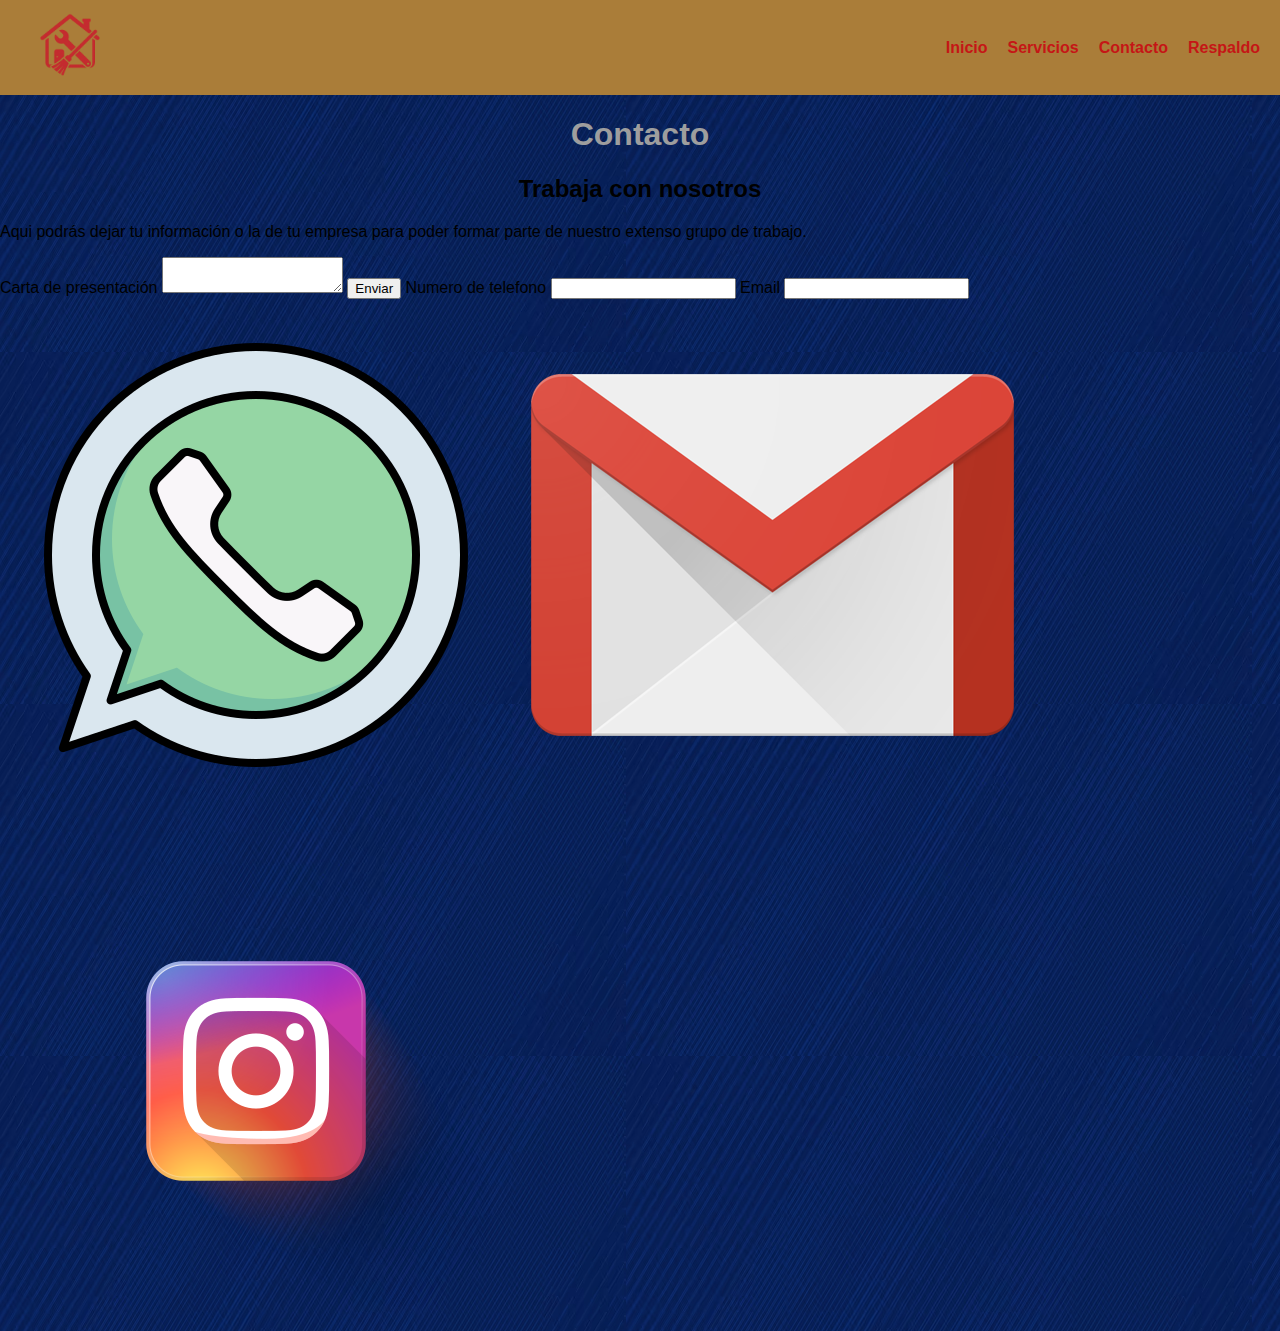
<file: page/Contacto.html>
<!DOCTYPE html>
<html lang="en">
<head>
    <meta charset="UTF-8">
    <meta name="viewport" content="width=device-width, initial-scale=1.0">
    <title>Document</title>
    <link rel="stylesheet" href="../CSS/style.css">
</head>
<style>
        header {
            display: flex;
            justify-content: space-between;
            align-items: center;
            padding: 10px 20px;
            background-color: #aa7d39;
        }

        .header-left {
            display: flex;
            align-items: center;
            gap: 15px;
        }

        .company-NOMBRE {
            font-size: 24px;
            font-weight: bold;
            color: rgb(177, 24, 24);
        }

        header nav ul {
            display: flex;
            gap: 20px;
            list-style: none;
            margin: 0;
            padding: 0;
        }  

        header nav ul li a {
            text-decoration: none;
            color: rgb(197, 22, 22);
            font-weight: bold;
        }

        header nav ul li a:hover {
            color: #333;
        }

        h1, h2, h3, h4, h5, h6 {
            text-align: center;
        }
    </style>
    
<body>
    <header>
        <!--logo contacto-->
      
    <img src="../medios/LOGO1.png" alt="LOGO1" width="100px">
    <a href="#"><img class="Logo" alt=""></a>
    <!--menu-->
    <nav>
        <ul>

            <li> <a href="../index.html">Inicio</a> </li>
            <li><a href="./Servicios.html">Servicios</a> </li> 
            <li><a href="#">Contacto</a></li> 
            <li><a href="./Respaldo.html">Respaldo</a></li>
        
        </ul>

    </nav>


    </header>   

    <main>
       <h1>Contacto</h1>
       <h2>Trabaja con nosotros</h2>
       <p>
        Aqui podrás dejar tu información o la de tu empresa para poder formar parte de nuestro extenso grupo de trabajo.
       </p>
       
       <form action="">

        <label for="">Carta de presentación</label>
        <textarea name="" id="Carta de presentación"></textarea>
        <input type="submit" value="Enviar">

         <label for="">Numero de telefono</label>
        <input type="number" name="Numero de telefono" id="">

        <label for="">Email</label>
       <input type="email" name="Email" id="">

       </form>


    </main>

    <footer>
        <a href="http://wa.me/+59899091692628"><img src="../medios/WSP.png" alt=""></a>
        <a href="ruta gmail"><img src="../medios/GM.png" alt=""></a>
        <a href="ruta ig"><img src="../medios/ig.jpg" alt=""></a>

    </footer>
</body>
</html>
</file>
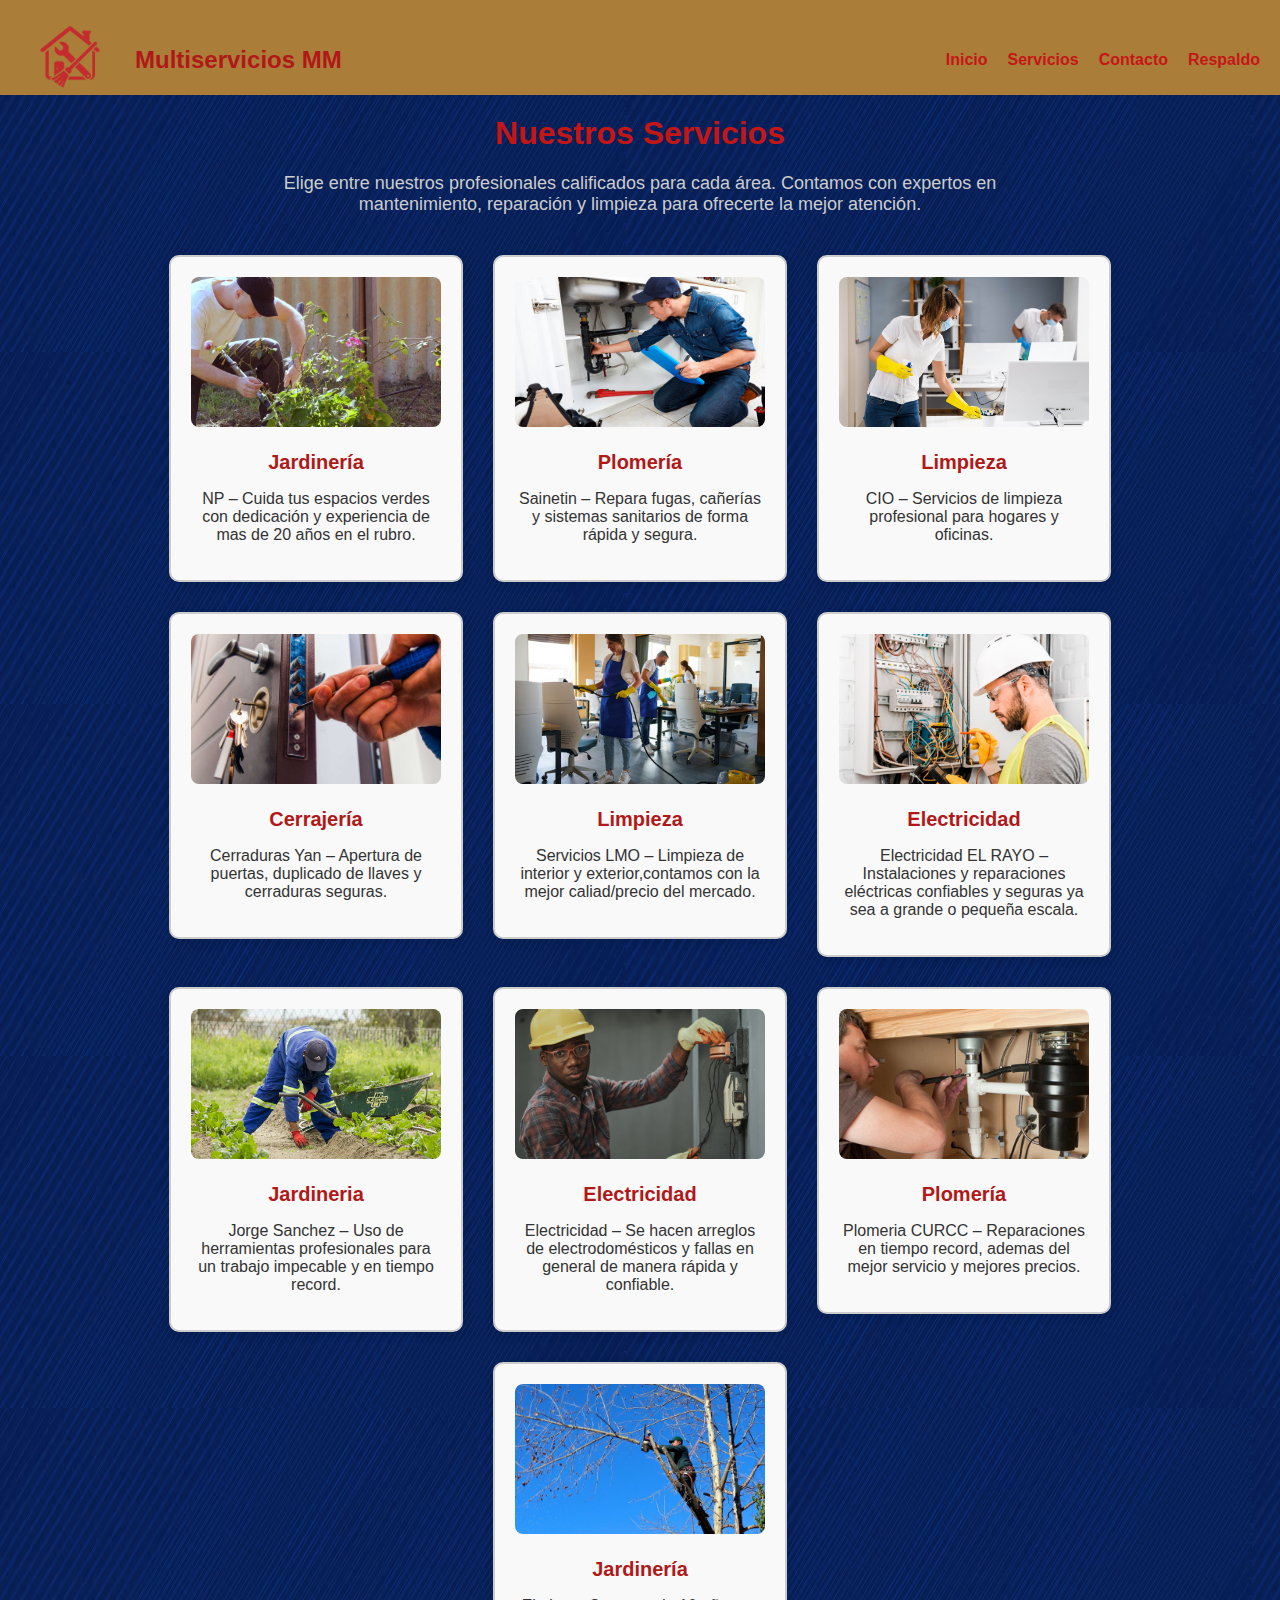
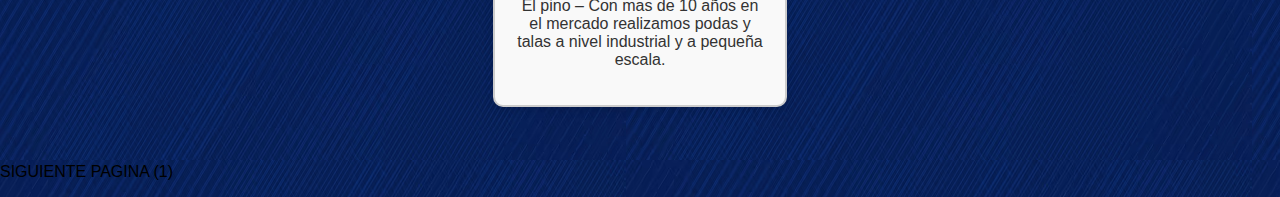
<file: page/Servicios.html>
<!DOCTYPE html>
<html lang="es">
<head>
  <meta charset="UTF-8">
  <meta name="viewport" content="width=device-width, initial-scale=1.0">
  <title>Servicios - Multiservicios MM</title>
  <link rel="stylesheet" href="../CSS/style.css">

  <style>
    /* ====== HEADER ====== */
    header {
      display: flex;
      justify-content: space-between;
      align-items: center;
      padding: 10px 20px;
      background-color: #aa7d39;
      flex-wrap: wrap;
    }

    .header-left {
      display: flex;
      align-items: center;
      gap: 15px;
    }

    .company-name {
      font-size: 24px;
      font-weight: bold;
      color: rgb(177, 24, 24);
    }

    header nav ul {
      display: flex;
      gap: 20px;
      list-style: none;
      margin: 0;
      padding: 0;
      flex-wrap: wrap;
    }

    header nav ul li a {
      text-decoration: none;
      color: rgb(197, 22, 22);
      font-weight: bold;
    }

    header nav ul li a:hover {
      color: #333;
    }

    /* ====== TÍTULOS ====== */
    h1, h2 {
      text-align: center;
      color: rgb(197, 22, 22);
      margin-top: 20px;
    }

    /* ====== CONTENEDOR DE SERVICIOS (Flexbox) ====== */
    .servicios-container {
      display: flex;
      justify-content: center;
      align-items: flex-start;
      flex-wrap: wrap;
      gap: 30px;
      padding: 40px 20px;
    }

    .servicio-card {
      background-color: #f9f9f9;
      border: 2px solid #ccc;
      border-radius: 10px;
      width: 250px;
      text-align: center;
      padding: 20px;
      box-shadow: 0 3px 8px rgba(0,0,0,0.1);
      transition: transform 0.3s, box-shadow 0.3s;
      cursor: pointer;
    }

    .servicio-card:hover {
      transform: translateY(-5px);
      box-shadow: 0 5px 12px rgba(0,0,0,0.2);
    }

    .servicio-card img {
      width: 100%;
      height: 150px;
      object-fit: cover;
      border-radius: 8px;
      margin-bottom: 10px;
    }

    .servicio-card h3 {
      color: rgb(177, 24, 24);
      font-size: 20px;
      margin: 10px 0;
    }

    .servicio-card p {
      font-size: 16px;
      color: #333;
    }

    /* ====== RESPONSIVE ====== */
    @media (max-width: 768px) {
      .servicios-container {
        flex-direction: column;
        align-items: center;
      }

      .servicio-card {
        width: 90%;
      }
    }
  </style>
</head>

<body>
  <header>
    <div class="header-left">
      <img src="../medios/LOGO1.png" alt="LOGO1" width="100px">
      <span class="company-name">Multiservicios MM</span>
    </div>
    <nav>
      <ul>
        <li><a href="../index.html">Inicio</a></li>
        <li><a href="./Servicios.html">Servicios</a></li>
        <li><a href="./Contacto.html">Contacto</a></li>
        <li><a href="./Respaldo.html">Respaldo</a></li>
      </ul>
    </nav>
  </header>

  <main>
    <h1>Nuestros Servicios</h1>
    <p style="text-align:center; max-width:800px; margin:0 auto; font-size:18px; color: #ccc;">
      Elige entre nuestros profesionales calificados para cada área. Contamos con expertos en mantenimiento, reparación y limpieza para ofrecerte la mejor atención.
    </p>

    <section class="servicios-container">
  <div class="servicio-card">
    <img src="../medios/jardineria.png" alt="Jardinería">
    <h3>Jardinería</h3>
    <p>NP – Cuida tus espacios verdes con dedicación y experiencia de mas de 20 años en el rubro.</p>
  </div>

  <div class="servicio-card">
    <img src="../medios/plomero 1.jpg" alt="Plomería">
    <h3>Plomería</h3>
    <p>Sainetin – Repara fugas, cañerías y sistemas sanitarios de forma rápida y segura.</p>
  </div>

  <div class="servicio-card">
    <img src="../medios/limpieza (2).jpg" alt="Limpieza">
    <h3>Limpieza</h3>
    <p>CIO – Servicios de limpieza profesional para hogares y oficinas.</p>
  </div>

  <div class="servicio-card">
    <img src="../medios/cerrajeria.jpg" alt="Cerrajería">
    <h3>Cerrajería</h3>
    <p>Cerraduras Yan – Apertura de puertas, duplicado de llaves y cerraduras seguras.</p>
  </div>

  <div class="servicio-card">
    <img src="../medios/limpieza 1.jpg" alt="limpieza 2">
    <h3>Limpieza</h3>
    <p>Servicios LMO – Limpieza de interior y exterior,contamos con la mejor caliad/precio del mercado.</p>
  </div>

  <div class="servicio-card">
    <img src="../medios/electrisista.jpg" alt="Electricidad">
    <h3>Electricidad</h3>
    <p>Electricidad EL RAYO – Instalaciones y reparaciones eléctricas confiables y seguras ya sea a grande o pequeña escala.</p>
  </div>

  <div class="servicio-card">
    <img src="../medios/jardineria 2.jpg" alt="jardineria 2">
    <h3>Jardineria</h3>
    <p>Jorge Sanchez – Uso de herramientas profesionales para un trabajo impecable y en tiempo record.</p>
  </div>

  <div class="servicio-card">
    <img src="../medios/electricidad 2.jpg" alt="Electricidad 2">
    <h3>Electricidad</h3>
    <p>Electricidad – Se hacen arreglos de electrodomésticos y fallas en general de manera rápida y confiable.</p>
  </div>
   
  <div class="servicio-card">
    <img src="../medios/plomero 2.jpg" alt="Plomería">
    <h3>Plomería</h3>
    <p>Plomeria CURCC – Reparaciones en tiempo record, ademas del mejor servicio y mejores precios.</p>
  </div>
   
  <div class="servicio-card">
    <img src="../medios/jardineria 3.jpg" alt="Plomería">
    <h3>Jardinería</h3>
    <p>El pino – Con mas de 10 años en el mercado realizamos podas y talas a nivel industrial y a pequeña escala.</p>
  </div>
</section>

  </main>

  <footer>
    <p>SIGUIENTE PAGINA (1) </p>
  </footer>
</body>
</html>
</file>
<file: CSS/style.css>
/*Color de fondo*/
body {
  background-image: url(fondo.jpg);
}
body {
  font-family: sans-serif;
  margin: 0%;
}

/*Etiquetas*/
h1 {
  color: rgb(158, 158, 158);
}

/*Flex*/
header {
  display: flex;
  height: 75px;
  background-color: #aa7d39;
  justify-content: space-between;
  align-items: center;
  padding: 10px;

  .intro-text, .highlight-text {
    text-align: center;
    color: #949090; 
    font-size: 20px;  
    font-weight: 500; 
    line-height: 1.6; 
    margin: 20px auto;
    max-width: 900px; 
    font-family: 'Segoe UI', Tahoma, Verdana, sans-serif;

    /* Sección de servicios usando Grid */
.services-container {
    display: grid;
    grid-template-columns: repeat(auto-fit, minmax(180px, 1fr)); /* tantas columnas como quepan */
    gap: 20px;
    padding: 20px 0;
    justify-items: center; 
}

.service-box {
    background-color: #f4f4f4;
    border: 2px solid #333;
    border-radius: 10px;
    display: flex;
    justify-content: center;
    align-items: center;
    font-weight: bold;
    font-size: 18px;
    cursor: pointer;
    transition: transform 0.3s, background-color 0.3s;
    text-align: center;
    height: 150px;
    width: 100%; /* para que ocupe todo el ancho de la celda */
}

.service-box:hover {
    transform: translateY(-5px);
    background-color: #e2c79c;
}

}

}

/*Logo*/
.LOGO1 {
  display: flex;
  width: 50px;

}
/*Banner*/

.work-banner {
    position: relative;
    width: 100%;
    max-height: 400px;
    margin: 0;
    overflow: hidden;
    border-radius: 10px;
}

.work-banner img {
    width: 100%;
    height: 100%;
    object-fit: cover;
}

.banner-text {
    position: absolute;
    top: 50%;
    left: 50%;
    transform: translate(-50%, -50%);
    color: #fff;
    text-align: center;
}

.banner-text h2 {
    font-size: 36px;
    font-weight: bold;
    text-shadow: 2px 2px 5px rgba(0,0,0,0.7);
    margin-bottom: 15px;
}

.banner-text button {
    padding: 10px 20px;
    font-size: 18px;
    font-weight: bold;
    color: #fff;
    background-color: #e91e63;
    border: none;
    border-radius: 5px;
    cursor: pointer;
    transition: background-color 0.3s;
}

.banner-text button:hover {
    background-color: #da2525;
}



header ul {
  display: flex;
  flex-direction: row;      
  list-style-type: disc;   
  gap: 20px;               
  margin: 0;
  padding: 0 20px;
  align-items: center;
}

header li {
  margin: 0;
  padding: 0;
}

/*Box*/
.box {
  width: 300px;
  pad

}
</file>
